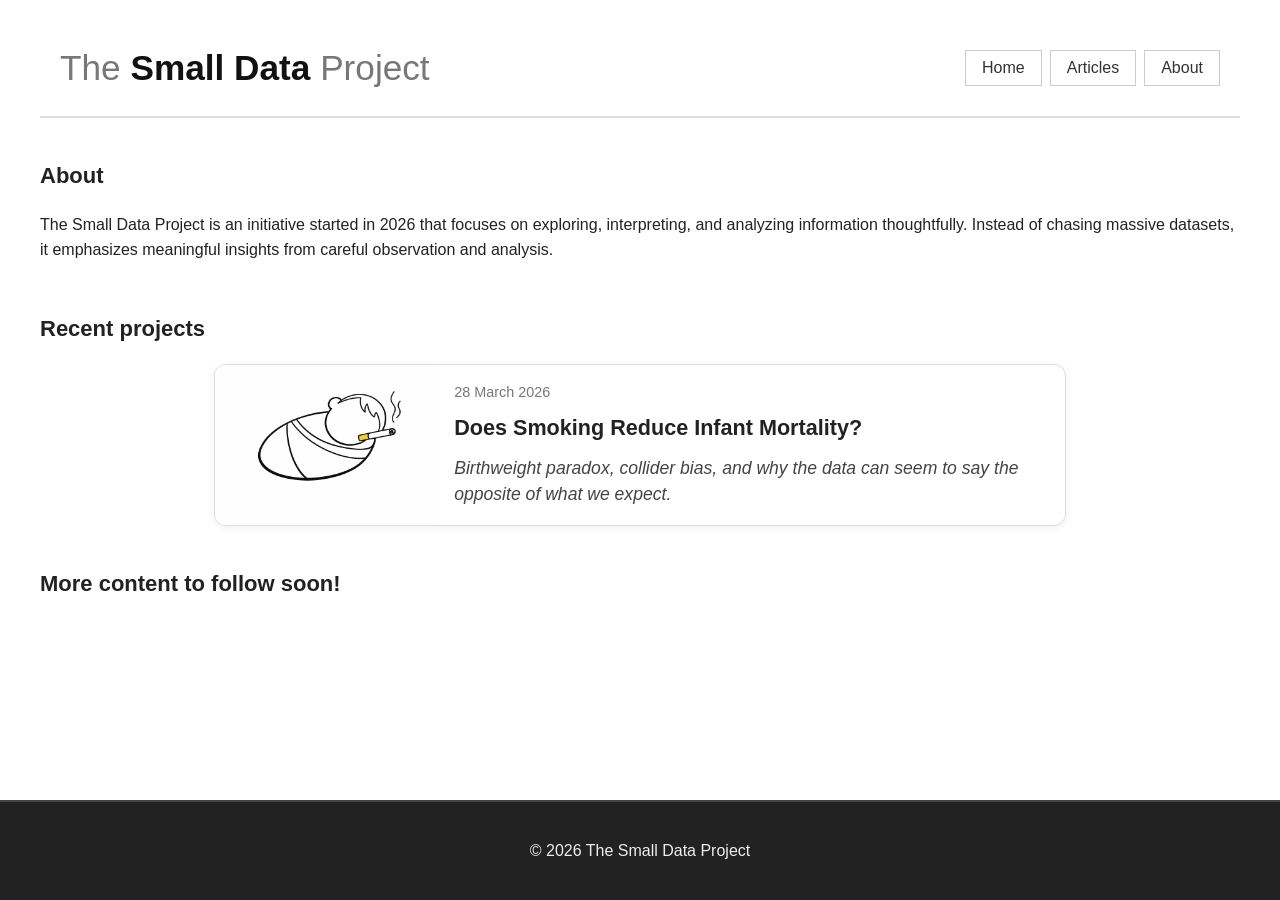
<file: index.html>
<!DOCTYPE html>
<html lang="en">
<head>
    <meta charset="UTF-8">
    <meta name="viewport" content="width=device-width, initial-scale=1.0">
    <title>The Small Data Project</title>
    <link rel="stylesheet" href="style.css">
</head>
<body>

<main class="container">

    <!-- Header -->
    <header>
        <h1>
            <a href="../index.html" class="site-title-link">
                The <span class="emphasis">Small Data</span> Project
            </a>
        </h1>
        <nav>
            <a href="index.html">Home</a>
        
            <!-- Dropdown for Projects -->
            <div class="dropdown">
                <a href="..projects.html" class="dropbtn">Articles</a>
                <div class="dropdown-content">
                    <a href="..articles/smoking-and-infants.html">Smoking and Infants</a>
                </div>
            </div>

            <a href="#about">About</a>
        </nav>
    </header>

    <!-- About section -->
    <section id="about">
        <h2>About</h2>
        <p>
            The Small Data Project is an initiative started in 2026 that focuses on exploring, interpreting, and analyzing information thoughtfully. Instead of chasing massive datasets, it emphasizes meaningful insights from careful observation and analysis.
        </p>
    </section>

 <!-- Projects section -->
<section id="projects">
    <h2>Recent projects</h2>

    <a class="article-card" href="articles/smoking-and-infants.html">
        <img src="images/smoking-baby.png" alt="Illustration for article about smoking and infant mortality">
        
        <div class="article-card-content">
            <p class="article-date">28 March 2026</p>
            <h3>Does Smoking Reduce Infant Mortality?</h3>
            <p class="article-description">
                Birthweight paradox, collider bias, and why the data can seem to say the opposite of what we expect.
            </p>
        </div>
    </a>
</section>

    <!-- Goals section -->
    <section>
        <h2>More content to follow soon!</h2>
    </section>

</main>

<!-- Footer -->
<footer>
    <p>© 2026 The Small Data Project</p>
</footer>

</body>
</html>
</file>
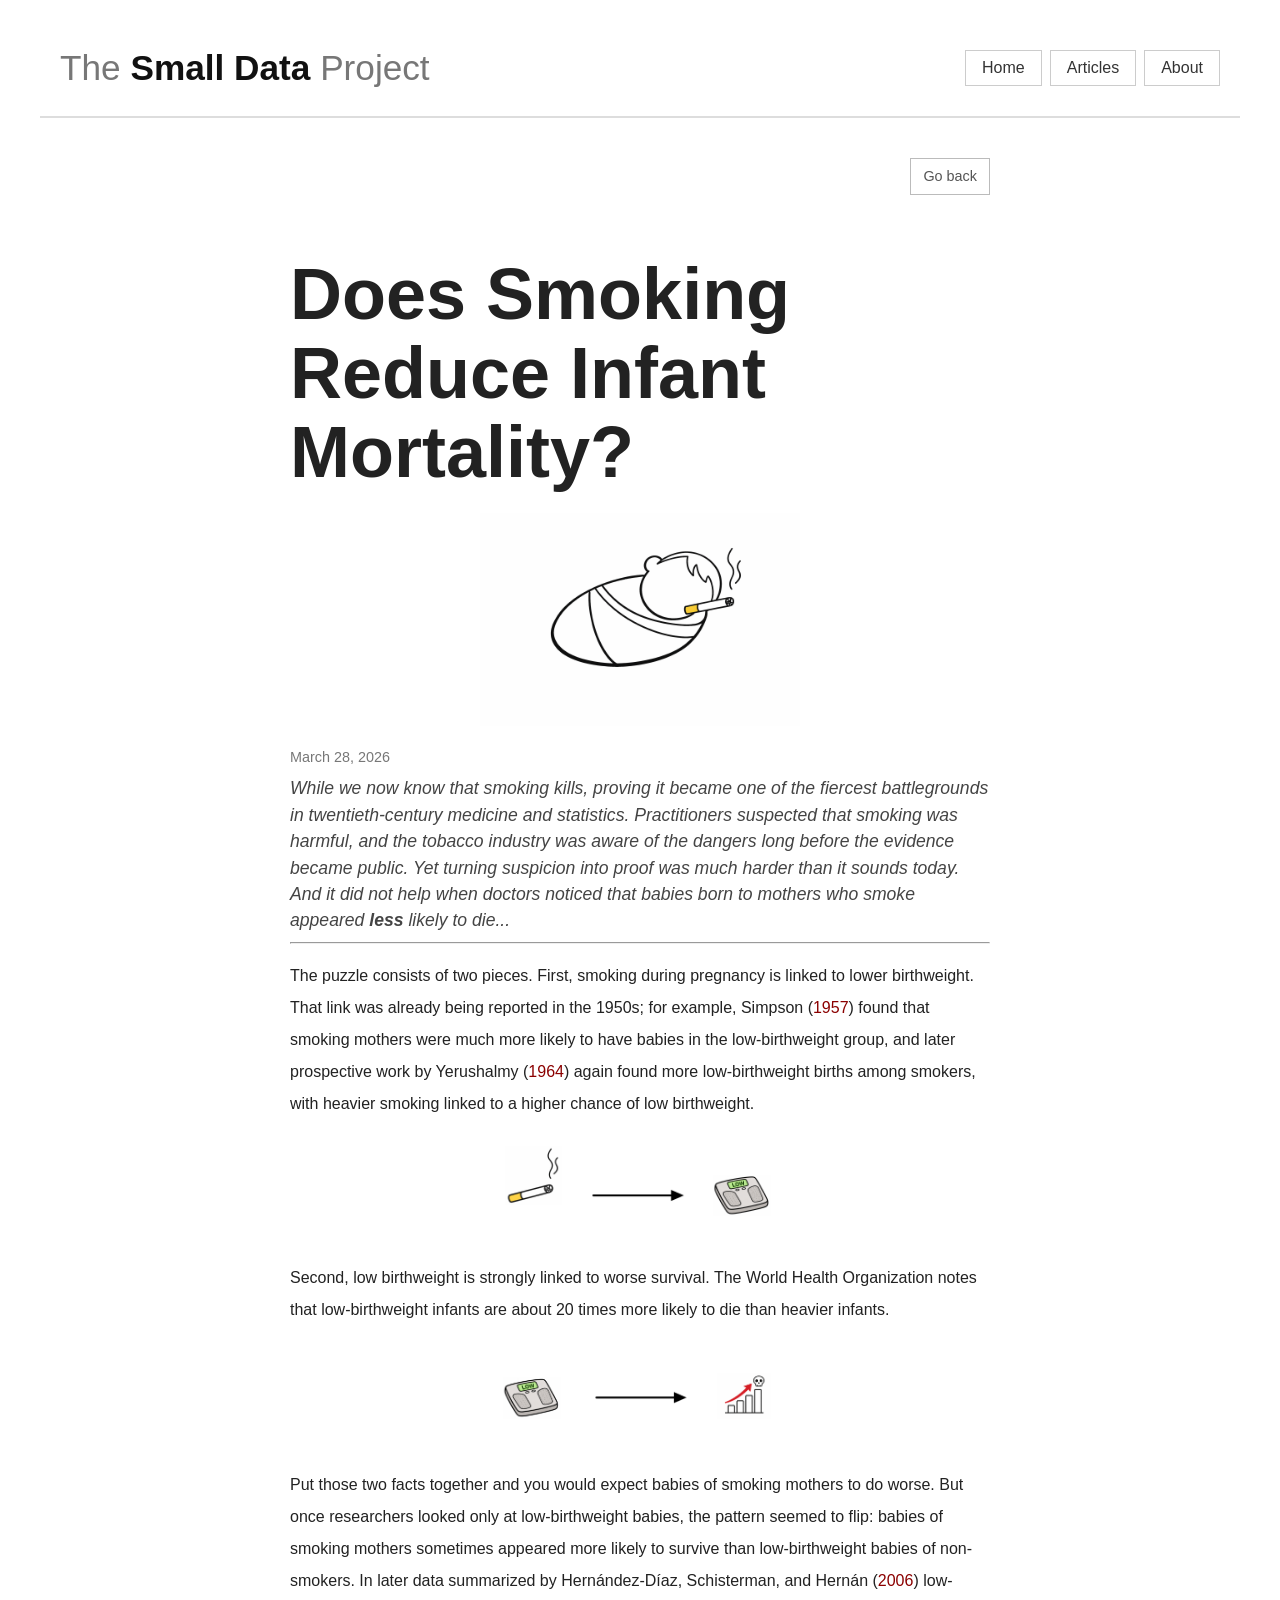
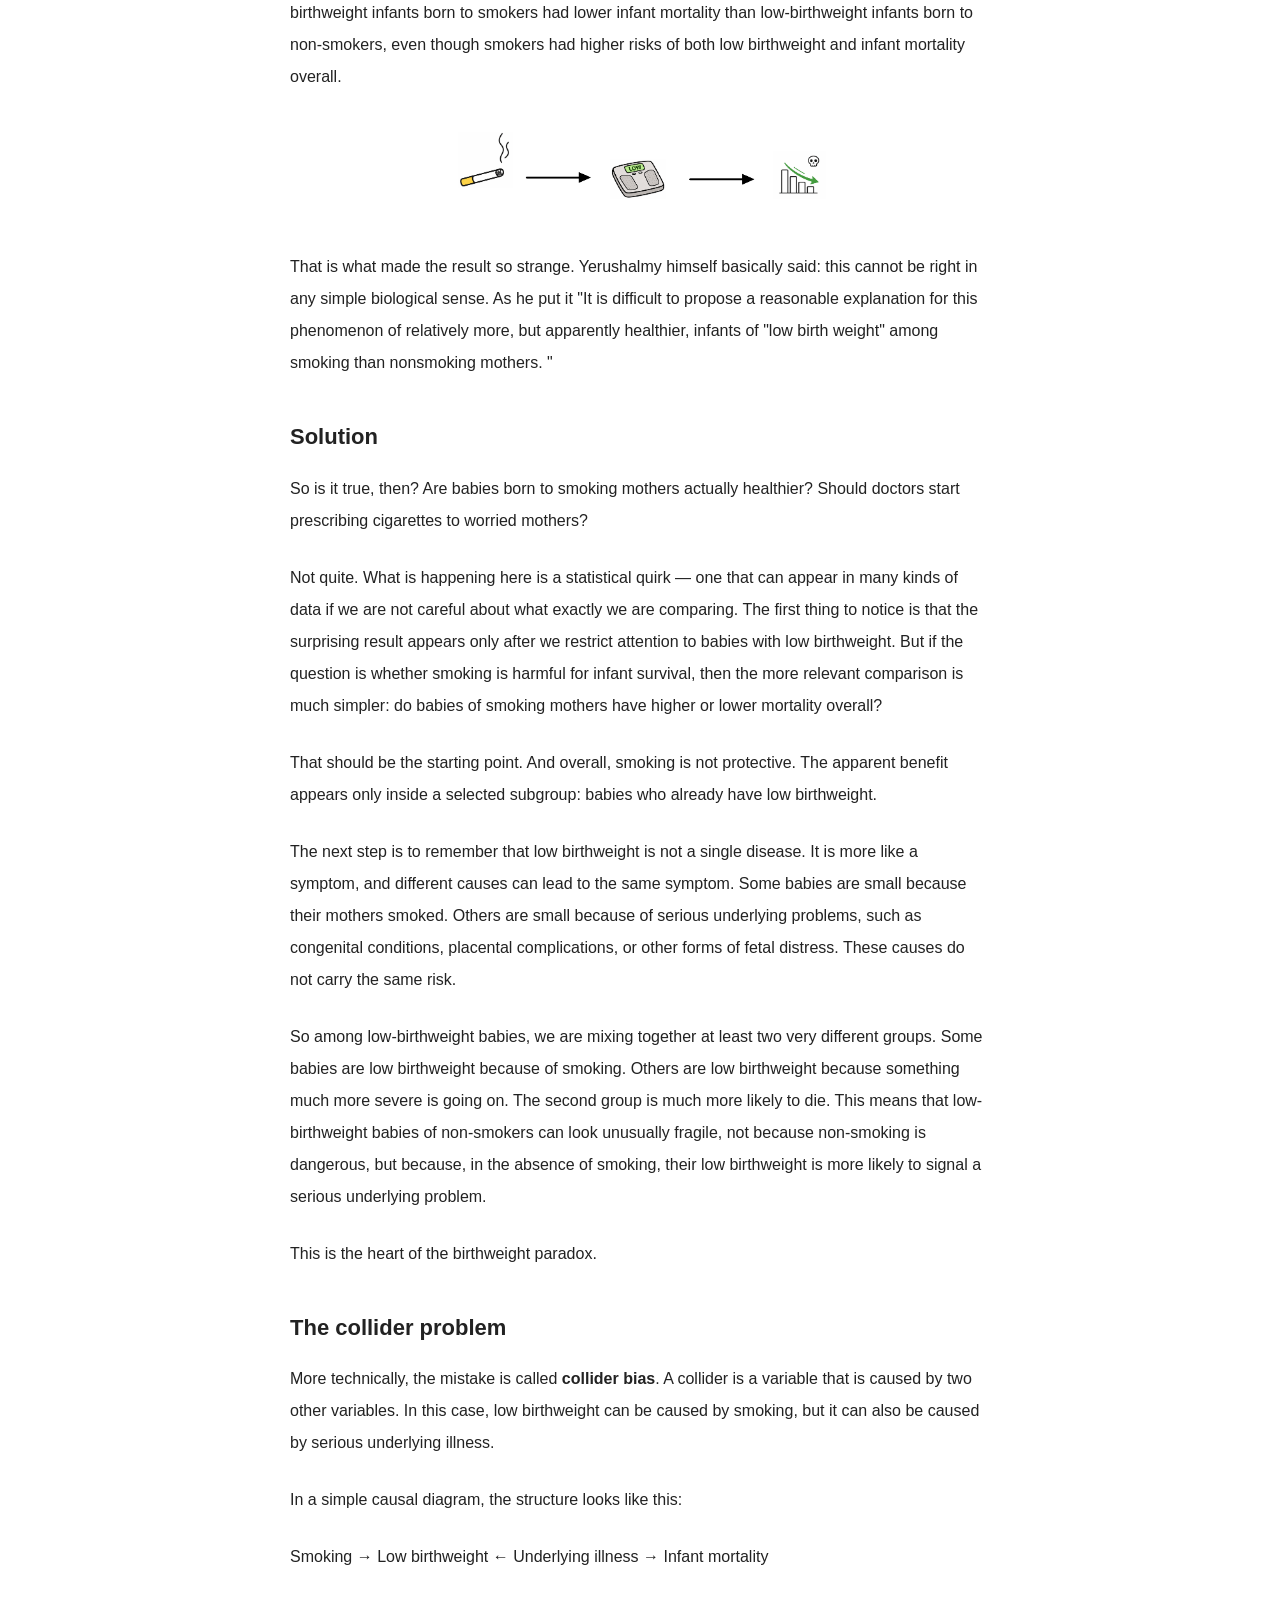
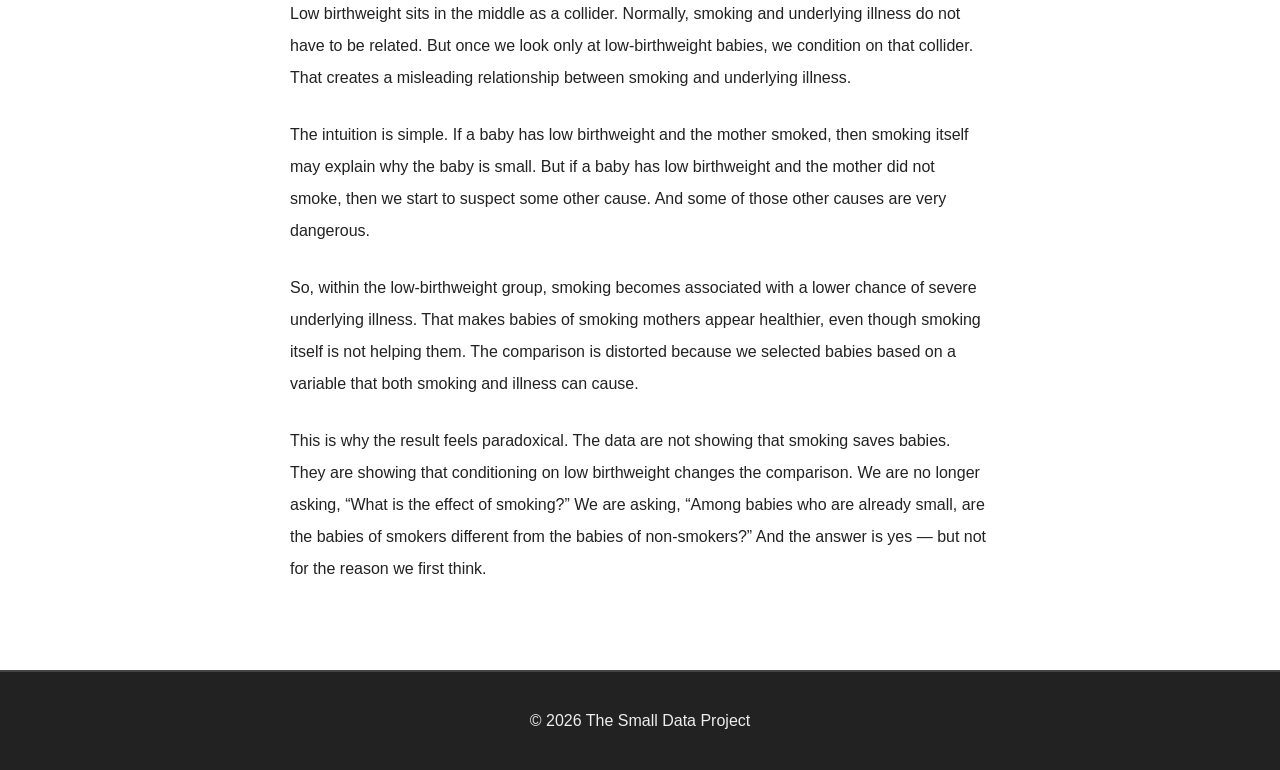
<file: articles/smoking-and-infants.html>
<!DOCTYPE html>
<html lang="en">
<head>
    <meta charset="UTF-8">
    <meta name="viewport" content="width=device-width, initial-scale=1.0">
    <title>smoking + kids = good?</title>
    <link rel="stylesheet" href="../style.css">
</head>
<body>

<main class="container">

    <!-- Header -->
    <header>
        <h1>
            <a href="../index.html" class="site-title-link">
                The <span class="emphasis">Small Data</span> Project
            </a>
        </h1>
        <nav>
            <a href="../index.html">Home</a>
        
            <!-- Dropdown for Projects -->
            <div class="dropdown">
                <a href="../projects.html" class="dropbtn">Articles</a>
                <div class="dropdown-content">
                    <a href="..articles/smoking-and-infants.html">Smoking and Infants</a>
                </div>
            </div>

            <a href="#about">About</a>
        </nav>
    </header>

    <!-- Article content -->
    <section class="article-content">

        <div class="article-topbar">

            <a href="../index.html" class="back-button">
                Go back
            </a>
        </div>

        <h1 class="article-title">Does Smoking Reduce Infant Mortality?</h1>

        <img src="../images/smoking-baby.png" alt="Drawing of a baby with a cigarette" class="article-image">

        <p class="article-date">March 28, 2026</p>

        <p class="article-description">
            While we now know that smoking kills, proving it became one of the fiercest battlegrounds in twentieth-century medicine and statistics. Practitioners suspected that smoking was harmful, and the tobacco industry was aware of the dangers long before the evidence became public. Yet turning suspicion into proof was much harder than it sounds today. And it did not help when doctors noticed that babies born to mothers who smoke appeared <b>less</b> likely to die...
        </p>

        <hr>

        <div class="article-text">

            <p>
                The puzzle consists of two pieces. First, smoking during pregnancy is linked to lower birthweight. That link was already being reported in the 1950s; for example, Simpson 
                <span class="citation-tooltip">(<span class="citation-year">1957</span>)<span class="tooltip-text">
                    Simpson, W. J. (1957). A preliminary report on cigarette smoking and the incidence of prematurity. American Journal of Obstetrics and Gynecology.
                </span></span> 
                found that smoking mothers were much more likely to have babies in the low-birthweight group, and later prospective work by Yerushalmy 
                <span class="citation-tooltip">(<span class="citation-year">1964</span>)<span class="tooltip-text">
                    Yerushalmy, J. (1964). Mother's cigarette smoking and survival of infant. American Journal of Obstetrics and Gynecology.
                </span></span> 
                again found more low-birthweight births among smokers, with heavier smoking linked to a higher chance of low birthweight.
            </p>

            <img src="../images/cig-scale.png" alt="Cigarette arrow scale" class="article-image">

            <p>
                Second, low birthweight is strongly linked to worse survival. The World Health Organization notes that low-birthweight infants are about 20 times more likely to die than heavier infants.
            </p>

            <img src="../images/scale-mort.png" alt="Scale arrow Mortality" class="article-image">

            <p>
                Put those two facts together and you would expect babies of smoking mothers to do worse. But once researchers looked only at low-birthweight babies, the pattern seemed to flip: babies of smoking mothers sometimes appeared more likely to survive than low-birthweight babies of non-smokers. In later data summarized by Hernández-Díaz, Schisterman, and Hernán 
                <span class="citation-tooltip">(<span class="citation-year">2006</span>)<span class="tooltip-text">
                    Hernández-Díaz, S., Schisterman, E. F., and Hernán, M. A. (2006). The birth weight “paradox” uncovered? American Journal of Epidemiology.
                </span></span> 
                low-birthweight infants born to smokers had lower infant mortality than low-birthweight infants born to non-smokers, even though smokers had higher risks of both low birthweight and infant mortality overall.
            </p>

           <img src="../images/cig-scale-mort.png" alt="Cigarette arrow scale arrow mortality" class="article-image article-image-large">

            <p>
                That is what made the result so strange. Yerushalmy himself basically said: this cannot be right in any simple biological sense. As he put it "It is difficult to propose a reasonable explanation for this phenomenon of relatively more, but apparently healthier, infants of "low birth weight" among smoking than nonsmoking mothers. "
            </p>

            <h2>Solution</h2>

            <p>
            So is it true, then? Are babies born to smoking mothers actually healthier? Should doctors start prescribing cigarettes to worried mothers?
            </p>

            <p>
            Not quite. What is happening here is a statistical quirk — one that can appear in many kinds of data if we are not careful about what exactly we are comparing. The first thing to notice is that the surprising result appears only after we restrict attention to babies with low birthweight. But if the question is whether smoking is harmful for infant survival, then the more relevant comparison is much simpler: do babies of smoking mothers have higher or lower mortality overall?
            </p>

            <p>
            That should be the starting point. And overall, smoking is not protective. The apparent benefit appears only inside a selected subgroup: babies who already have low birthweight.
            </p>

            <p>
            The next step is to remember that low birthweight is not a single disease. It is more like a symptom, and different causes can lead to the same symptom. Some babies are small because their mothers smoked. Others are small because of serious underlying problems, such as congenital conditions, placental complications, or other forms of fetal distress. These causes do not carry the same risk.
            </p>

            <p>
            So among low-birthweight babies, we are mixing together at least two very different groups. Some babies are low birthweight because of smoking. Others are low birthweight because something much more severe is going on. The second group is much more likely to die. This means that low-birthweight babies of non-smokers can look unusually fragile, not because non-smoking is dangerous, but because, in the absence of smoking, their low birthweight is more likely to signal a serious underlying problem.
            </p>

            <p>
            This is the heart of the birthweight paradox.
            </p>

            <h2>The collider problem</h2>

            <p>
            More technically, the mistake is called <strong>collider bias</strong>. A collider is a variable that is caused by two other variables. In this case, low birthweight can be caused by smoking, but it can also be caused by serious underlying illness.
            </p>

            <p>
            In a simple causal diagram, the structure looks like this:
            </p>

            <p>
            Smoking → Low birthweight ← Underlying illness → Infant mortality
            </p>

            <p>
            Low birthweight sits in the middle as a collider. Normally, smoking and underlying illness do not have to be related. But once we look only at low-birthweight babies, we condition on that collider. That creates a misleading relationship between smoking and underlying illness.
            </p>

            <p>
            The intuition is simple. If a baby has low birthweight and the mother smoked, then smoking itself may explain why the baby is small. But if a baby has low birthweight and the mother did not smoke, then we start to suspect some other cause. And some of those other causes are very dangerous.
            </p>

            <p>
            So, within the low-birthweight group, smoking becomes associated with a lower chance of severe underlying illness. That makes babies of smoking mothers appear healthier, even though smoking itself is not helping them. The comparison is distorted because we selected babies based on a variable that both smoking and illness can cause.
            </p>

            <p>
            This is why the result feels paradoxical. The data are not showing that smoking saves babies. They are showing that conditioning on low birthweight changes the comparison. We are no longer asking, “What is the effect of smoking?” We are asking, “Among babies who are already small, are the babies of smokers different from the babies of non-smokers?” And the answer is yes — but not for the reason we first think.
            </p>

<!--
There should be two some figures. First, two associations: (1) smoking -> birthweight and (2) birthweight -> survival.
And then at some point they should be joined, and the joinging should be explicit. BUT then, make the join VOID, 
and somehow show that one birhtweight is within smoking mothers, and the other is within all mothers, and THOSE ARE NOT THE SAME. 
(I mean in a way they are, but there is selection bias in one, which makes all the numbers wrong). 

Also need to think about the data and how to share all this visually, with graphs and potentially regressions. 

And might there not be two paradoxes lurking. One, where there is sample bias. But the other where, if looking 
just at smoking mothers, their babies seem to do worse than regular moms. 
-->

        </div>
    </section>

</main>

<!-- Footer -->
<footer>
    <p>© 2026 The Small Data Project</p>
</footer>

</body>
</html>
</file>
<file: style.css>
/* === General body & container === */
html, body {
    height: 100%;
    margin: 0;
}

body {
    font-family: "Helvetica Neue", Helvetica, Arial, sans-serif;
    background: #ffffff;
    color: #222;
    line-height: 1.6;

    display: flex;              /* enables flexible layout */
    flex-direction: column;     /* stack elements vertically */
    min-height: 100vh;          /* full viewport height */
}

.container {
    flex: 1;                 /* pushes footer down */
    max-width: 1200px;
    width: 100%;
    margin: 0 auto;          /* center horizontally only */
    padding: 20px;
}

/* === Header === */
header {
    display: flex;                  /* enables horizontal layout */
    justify-content: space-between; /* title left, nav right */
    align-items: center;            /* vertically center title and nav */
    background-color: #ffffff;
    padding: 20px;
    border-bottom: 2px solid #ddd;
}

header h1 {
    font-size: 2.2em;
    margin: 0;
    font-weight: 400;   /* lighter base weight */
    color: #777;        /* gray title */
}

/* Highlight "Small Data" */
header h1 .emphasis {
    font-weight: 700;
    color: #111;        /* darker gray / near black */
}

header .tagline {
    display: none;      /* remove tagline */
}

nav {
    display: flex;
    align-items: center;   /* vertically align all links */
    gap: 8px;              /* spacing between items */
}

/* Normal nav links */
nav > a {
    padding: 8px 16px;
    text-decoration: none;
    color: #333;
    background-color: transparent;
    border: 1px solid #ccc;
    border-radius: 0;
    display: inline-block;
    line-height: normal;
}

nav a:hover {
    background-color: #eee;
    color: #222;
}

/* === Dropdown for Projects menu === */
.dropdown {
    position: relative;
    display: inline-block;   /* match other links */
}

/* Drop button styling (matches other nav links exactly) */
.dropbtn {
    padding: 8px 16px;
    color: #333;
    background-color: transparent;
    border: 1px solid #ccc;
    border-radius: 0;
    text-decoration: none;
    display: inline-block;  /* important: same as other links */
    line-height: normal;
}

/* Dropdown content (hidden by default) */
.dropdown-content {
    display: none;
    position: absolute;
    top: 100%;
    left: 0;
    background-color: #fff;
    min-width: 160px;
    border: 1px solid #ccc;
    box-shadow: 0 4px 8px rgba(0,0,0,0.1);
    z-index: 1;
}

/* Individual dropdown links */
.dropdown-content a {
    display: block;
    padding: 8px 16px;
    color: #333;
    text-decoration: none;
    border-bottom: 1px solid #eee;
}

.dropdown-content a:hover {
    background-color: #eee;
}

/* Show dropdown on hover */
.dropdown:hover .dropdown-content {
    display: block;
}

/* === Section headings === */
h2 {
    margin-top: 40px;
    font-size: 22px;
}

/* === Paragraphs and lists === */
p, ul {
    line-height: 1.6;
}

/* === Buttons (like GitHub link) === */
.button {
    display: inline-block;
    margin-top: 15px;
    padding: 10px 16px;
    text-decoration: none;
    background-color: #4a90e2;
    color: white;
    border-radius: 0; /* square buttons */
    transition: background 0.2s;
}

.button:hover {
    background-color: #357ABD;
}

/* === Footer === */
footer {
    width: 100%; /* full width */
    text-align: center;
    background-color: #222; /* dark background */
    color: #eee;
    padding: 20px 0;
    border-top: 2px solid #444;
    position: relative; /* ensures it stays below content */
    bottom: 0;
    left: 0;
}

/* === Sections spacing === */
section {
    margin-bottom: 30px;
}

/* === Section heading === */
.section-heading {
    display: flex;
    justify-content: space-between;
    align-items: baseline;
    margin-bottom: 18px;
}

.section-heading h2 {
    margin: 0;
}

.section-link {
    color: #666;
    text-decoration: none;
    font-size: 0.95em;
}

.section-link:hover {
    color: #222;
}

/* === Insights === */
.insight-grid {
    display: grid;
    grid-template-columns: 1fr;
    gap: 14px;
}

.insight-card {
    padding: 18px 20px;
    border: 1px solid #ddd;
    background: #fafafa;
}

.insight-card h3 {
    margin: 4px 0 8px 0;
    font-size: 1.1em;
    font-weight: 600;
}

.insight-card h3 a {
    color: #222;
    text-decoration: none;
}

.insight-card h3 a:hover {
    text-decoration: underline;
}

.insight-meta {
    font-size: 0.9em;
    color: #777;
}

.insight-card p {
    margin: 0;
    color: #555;
}

.article-content {
    max-width: 700px;
    margin: 0 auto;
    padding: 40px 20px;
}

.article-title {
    font-size: 4.5rem;
    line-height: 1.1;
    margin-bottom: 20px;
}

.article-description {
    font-style: italic;
    font-size: 1.1rem;
    color: #666;
    margin-bottom: 30px;
}

.article-text p {
    margin-bottom: 25px;
    line-height: 2;
    text-indent: 0;
}

section a {
    color: #222;
    text-decoration: none;
}

section a:visited {
    color: #222;
}

section a:hover {
    color: #8b0000;
}

section a:active {
    color: #5f0000;
}

.article-topbar {
    display: flex;
    justify-content: flex-end;
    margin-bottom: 20px;
}

.article-date {
    margin-top: 10px;
    margin-bottom: 20px;
    font-size: 1rem;
    color: #777;
}

.back-button {
    padding: 6px 12px;
    border: 1px solid #bbb;
    color: #555;
    text-decoration: none;
    font-size: 0.9rem;
}

.back-button:hover {
    background-color: #f3f3f3;
    color: #222;
}

.article-image {
    display: block;
    width: 100%;
    max-width: 320px;
    margin: 20px auto 20px auto;
}

span[title] {
    border-bottom: 1px dotted #777;
    cursor: help;
}

span[title]:hover {
    color: #8b0000;
}

.citation-tooltip {
    position: relative;
}

.citation-year {
    color: #8b0000;
}

.citation-tooltip:hover .citation-year {
    color: #5f0000;
}

.tooltip-text {
    visibility: hidden;
    opacity: 0;
    width: 500px;
    background-color: #f3f3f3;
    color: #333;
    text-align: left;
    padding: 12px 16px;
    border: 1px solid #ccc;
    border-radius: 8px;
    position: absolute;
    z-index: 10;
    bottom: 125%;
    left: 0;
    font-size: 0.9rem;
    line-height: 1.5;
    transition: opacity 0.15s ease;
    box-shadow: 0 2px 8px rgba(0,0,0,0.1);
}

.citation-tooltip:hover .tooltip-text {
    visibility: visible;
    opacity: 1;
}

.site-title-link {
    color: inherit;
    text-decoration: none;
}

.site-title-link:hover {
    color: inherit;
}

/* =========================
   Article cards
========================= */

#projects {
  margin-top: 3rem;
}

.article-card {
  display: flex;
  gap: 1.2rem;
  align-items: stretch;
  text-decoration: none;
  color: inherit;
  border: 1px solid #ddd;
  border-radius: 12px;
  overflow: hidden;
  background: #fff;
  box-shadow: 0 2px 8px rgba(0, 0, 0, 0.06);
  transition: transform 0.2s ease, box-shadow 0.2s ease;
  max-width: 850px;
  margin: 0 auto
}

.article-card:hover {
  transform: translateY(-3px);
  box-shadow: 0 6px 18px rgba(0, 0, 0, 0.12);
}

.article-card img {
  width: 220px;
  height: 160px;
  object-fit: cover;
  display: block;
  flex-shrink: 0;
}

.article-card-content {
  padding: 1rem 1.2rem 1rem 0;
}

.article-date {
  margin: 0 0 0.4rem 0;
  font-size: 0.9rem;
  color: #777;
}

.article-card h3 {
  margin: 0 0 0.6rem 0;
  font-size: 1.35rem;
}

.article-description {
  margin: 0;
  color: #444;
  line-height: 1.5;
}

.article-image-large {
    max-width: 420px;
}
</file>
